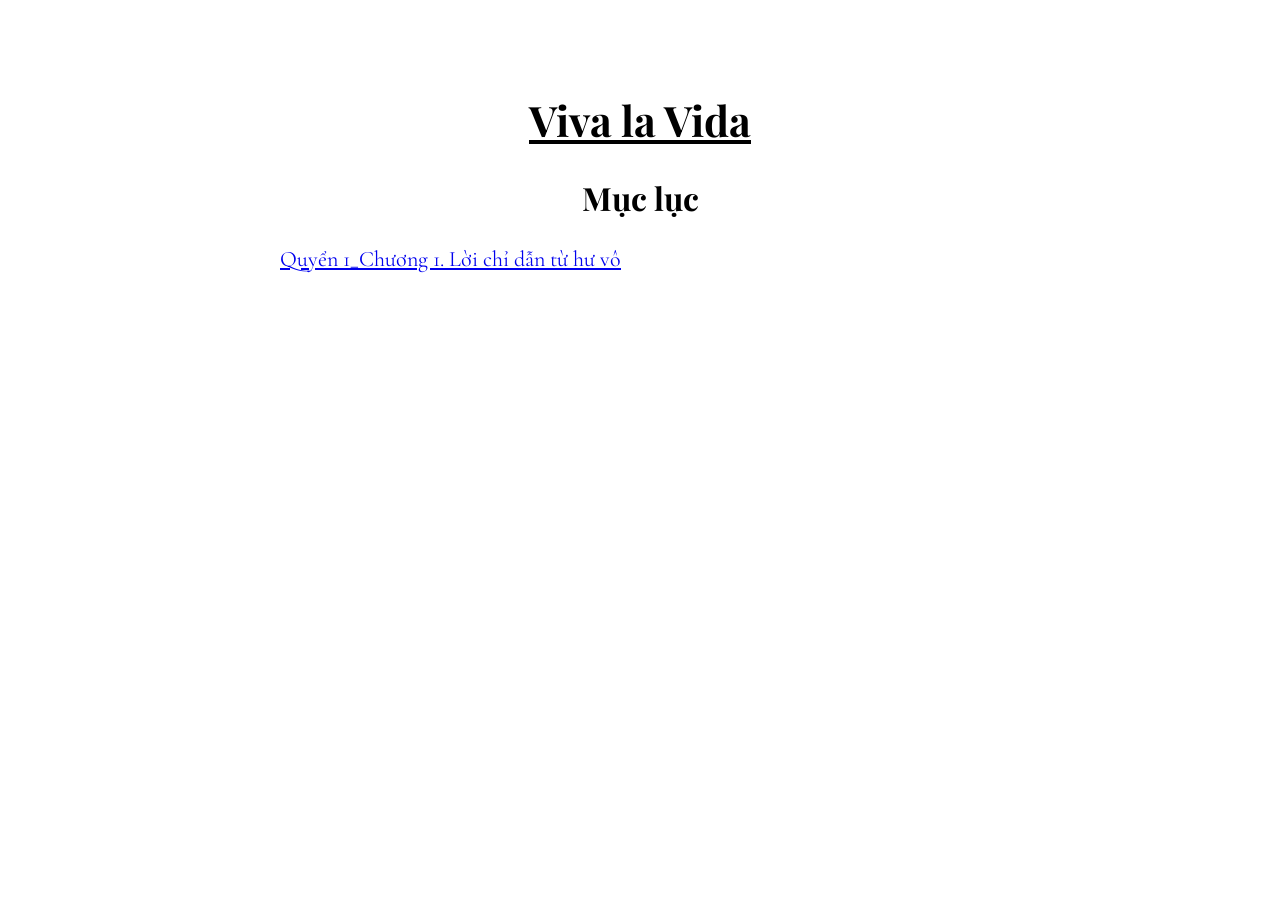
<file: index.html>
<!DOCTYPE html>
<html lang="vi">
<head>
<meta charset="UTF-8">
<title>Mục lục</title>

<link rel="stylesheet" href="style-web.css">

<link href="https://fonts.googleapis.com/css2?family=Cormorant+Garamond&display=swap" rel="stylesheet">
<link href="https://fonts.googleapis.com/css2?family=Playfair+Display:wght@600;700&display=swap" rel="stylesheet">

</head>

<body>
<div class="container">
<br>
<h1 class="center"><ins>Viva la Vida</ins></h1>
<h2 class="center">Mục lục</h2>

<a href="q1-chuong1.html">Quyển 1_Chương 1. Lời chỉ dẫn từ hư vô</a>


</div>
</body>
</html>
</file>
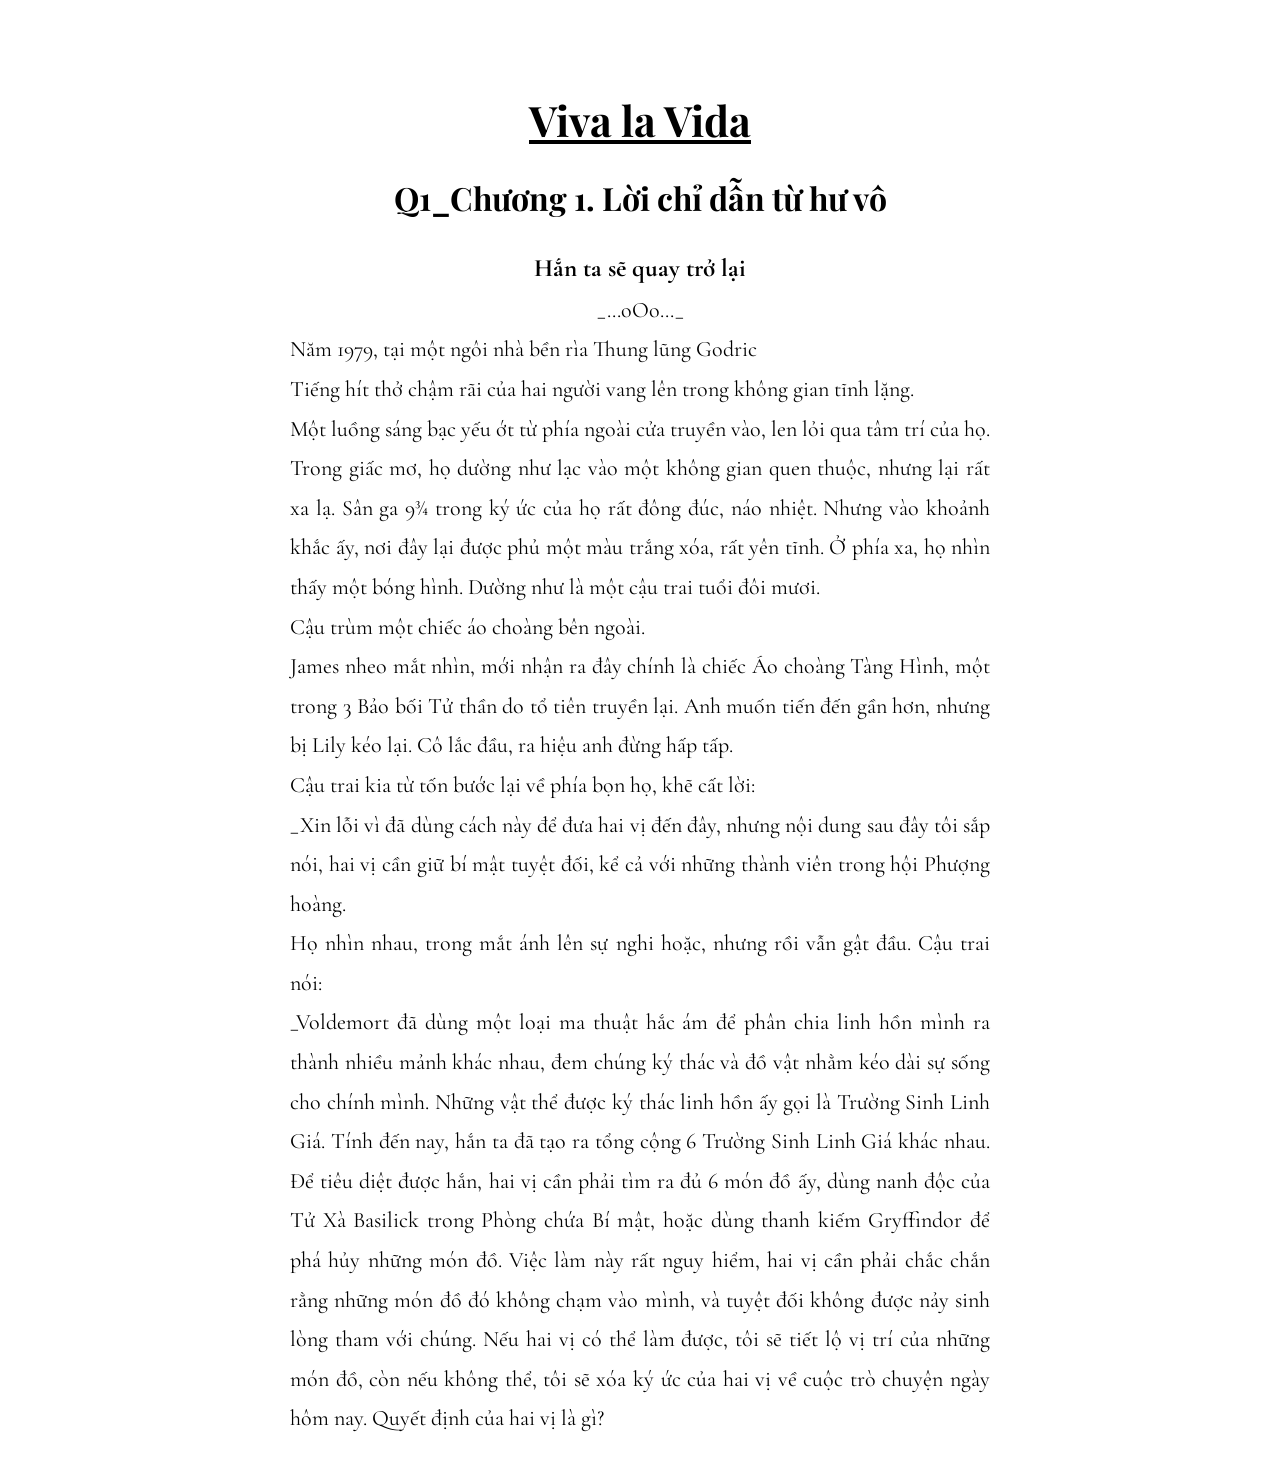
<file: q1-chuong1.html>
<!DOCTYPE html>
<html lang="vi">
<head>
<meta charset="UTF-8">
<title>Q1_Chương 1. Lời chỉ dẫn từ hư vô</title>

<link rel="stylesheet" href="style-web.css">

<link href="https://fonts.googleapis.com/css2?family=Cormorant+Garamond&display=swap" rel="stylesheet">
<link href="https://fonts.googleapis.com/css2?family=Playfair+Display:wght@600;700&display=swap" rel="stylesheet">

</head>

<body>
<div class="container">
<br>
<h1 class="center"><ins>Viva la Vida</ins></h1>
<h2 class="center"> Q1_Chương 1. Lời chỉ dẫn từ hư vô </h2>
<p class="center"; style="font-size: 25px"><b>Hắn ta sẽ quay trở lại</b></p>
<p class="center">_...oOo..._</p>
<p>Năm 1979, tại một ngôi nhà bền rìa Thung lũng Godric</p>
<p>Tiếng hít thở chậm rãi của hai người vang lên trong không gian tĩnh lặng. </p>
<p>Một luồng sáng bạc yếu ớt từ phía ngoài cửa truyền vào, len lỏi qua tâm trí của họ.</p>
<p>Trong giấc mơ, họ dường như lạc vào một không gian quen thuộc, nhưng lại rất xa lạ. Sân ga 9¾ trong ký ức của họ rất đông đúc, náo nhiệt. Nhưng vào khoảnh khắc ấy, nơi đây lại được phủ một màu trắng xóa, rất yên tĩnh. Ở phía xa, họ nhìn thấy một bóng hình. Dường như là một cậu trai tuổi đôi mươi.</p>
<p>Cậu trùm một chiếc áo choàng bên ngoài.</p>
<p>James nheo mắt nhìn, mới nhận ra đây chính là chiếc Áo choàng Tàng Hình, một trong 3 Bảo bối Tử thần do tổ tiên truyền lại. Anh muốn tiến đến gần hơn, nhưng bị Lily kéo lại. Cô lắc đầu, ra hiệu anh đừng hấp tấp.</p>
<p>Cậu trai kia từ tốn bước lại về phía bọn họ, khẽ cất lời:</p>
<p>_Xin lỗi vì đã dùng cách này để đưa hai vị đến đây, nhưng nội dung sau đây tôi sắp nói, hai vị cần giữ bí mật tuyệt đối, kể cả với những thành viên trong hội Phượng hoàng.</p>
<p>Họ nhìn nhau, trong mắt ánh lên sự nghi hoặc, nhưng rồi vẫn gật đầu. Cậu trai nói:</p>
<p>_Voldemort đã dùng một loại ma thuật hắc ám để phân chia linh hồn mình ra thành nhiều mảnh khác nhau, đem chúng ký thác và đồ vật nhằm kéo dài sự sống cho chính mình. Những vật thể được ký thác linh hồn ấy gọi là Trường Sinh Linh Giá. Tính đến nay, hắn ta đã tạo ra tổng cộng 6 Trường Sinh Linh Giá khác nhau. Để tiêu diệt được hắn, hai vị cần phải tìm ra đủ 6 món đồ ấy, dùng nanh độc của Tử Xà Basilick trong Phòng chứa Bí mật, hoặc dùng thanh kiếm Gryffindor để phá hủy những món đồ. Việc làm này rất nguy hiểm, hai vị cần phải chắc chắn rằng những món đồ đó không chạm vào mình, và tuyệt đối không được nảy sinh lòng tham với chúng. Nếu hai vị có thể làm được, tôi sẽ tiết lộ vị trí của những món đồ, còn nếu không thể, tôi sẽ xóa ký ức của hai vị về cuộc trò chuyện ngày hôm nay. Quyết định của hai vị là gì?
</p>
</div>
</body>
</html>
</file>
<file: style-web.css>
.container{
  max-width: 720px;
  margin: auto;
  padding: 30px;
}

.center{
  text-align: center;
}

body{
  font-family: "Cormorant Garamond", serif;
  font-size: 22px;
}

h1{
  font-family: "Playfair Display", serif;
  font-size: 42px;
  text-align: center;
}

h2{
  font-family: "Playfair Display", serif;
font-size: 32px;
  text-align: center;
}

pre{
  font-family: "Cormorant Garamond", serif;
  font-size: 22px;
}

p{
  text-align: justify;
  line-height: 1.8;
  max-width: 700px;
  margin: auto;
}
</file>
